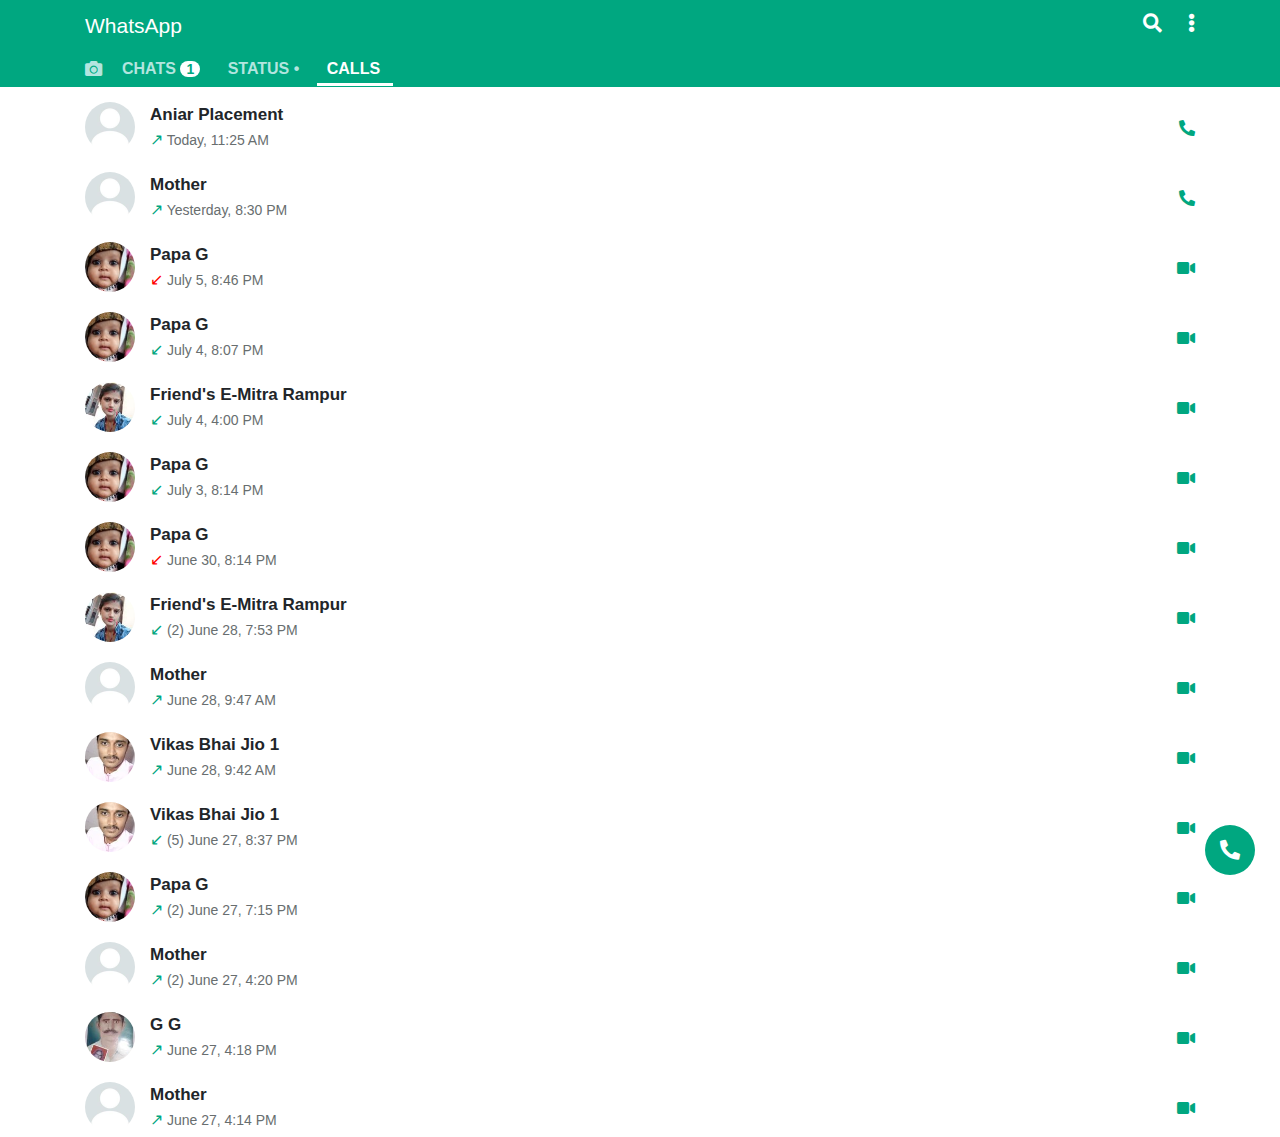
<file: calls.html>
<!doctype html>
<html lang="en">
  <head>
    <!-- Required meta tags -->
    <meta charset="utf-8">
    <meta name="viewport" content="width=device-width, initial-scale=1, shrink-to-fit=no">

    <!-- Bootstrap CSS -->
    <link rel="stylesheet" href="https://cdn.jsdelivr.net/npm/bootstrap@4.0.0/dist/css/bootstrap.min.css">
    <link rel="stylesheet" href="https://cdnjs.cloudflare.com/ajax/libs/font-awesome/5.15.4/css/all.min.css"/>
    <link rel="stylesheet" href="css/style.css">
    <link id="favicon" rel="shortcut icon" href="images/02.png" type="image/png">

    <title>WhatsApp</title>
  </head>
  <body>

  <div class="mane">
    <span class="messcomm"><i class="fa fa-phone-alt"></i></span>
    <section class="bgcolor">
      <div class="container">

        <div class="topdiv">
          <span class="whats">WhatsApp</span>
          <span class="iconbar">
            <i class="fa fa-search"></i> &nbsp; &nbsp; <i class="fa fa-ellipsis-v"></i>
          </span>
        </div>

        <div class="menudiv">
          <div class="cameraicon">
            <span class="camera"><i class="fa fa-camera"></i></span>
          </div>
          <div class="menubtn">
            <a class="whatbtn" href="index.html">CHATS <span class="messgesicon">1</span></a>
            <a class="whatbtn" href="status.html">STATUS •</a>
            <a class="whatbtn active" href="calls.html">CALLS</a>
          </div>
        </div>

      </div>
    </section>

    <section class="chatmember">
      <div class="container">

        <div class="chatsmena">
          <div class="chatimage">
            <img class="image" src="images/14.jpg" alt="" data-toggle="modal" data-target="#exampleModal01">

            <!-- Modal -->
            <div class="modal fade" id="exampleModal01" tabindex="-1" role="dialog" aria-labelledby="exampleModalLabel" aria-hidden="true">

              <div class="modal-dialog modal-dialog-image" role="document">
                <div class="modal-content zoomcontent">

                  <!-- Add image inside the body of modal -->
                  <div class="modal-body modalimage">
                    <span class="zoomimagetext">Aniar Placementa</span>
                    <img class="fullsimage" src= "images/14.jpg" alt="Click on button" />
                    <div class="zoomimageicondiv">
                      <span class="iconbox"><i class="fa fa-comment-dots"></i></span>
                      <span class="iconbox"><i class="fa fa-phone-alt"></i></span>
                      <span class="iconbox"><i class="fa fa-video"></i></span>
                      <span class="iconbox"><i class="fa fa-exclamation-circle"></i></span>
                    </div>
                  </div>
                </div>
              </div>
            </div>
            <!-- Modal end -->

          </div>
          <div class="chatname">
            <div class="headingbox">
              <span class="name">Aniar Placement</span>
              <span class="callsicon"><i class="fa fa-phone-alt"></i></span>
            </div>
            <div class="textbox">
              <span class="chatstext"><span class="upicon">↗</span> Today, 11:25 AM</span>
            </div>
          </div>
        </div>

        <div class="chatsmena">
          <div class="chatimage">
            <img class="image" src="images/14.jpg" alt="" data-toggle="modal" data-target="#exampleModal02">

            <!-- Modal -->
            <div class="modal fade" id="exampleModal02" tabindex="-1" role="dialog" aria-labelledby="exampleModalLabel" aria-hidden="true">

              <div class="modal-dialog modal-dialog-image" role="document">
                <div class="modal-content zoomcontent">

                  <!-- Add image inside the body of modal -->
                  <div class="modal-body modalimage">
                    <span class="zoomimagetext">Mother</span>
                    <img class="fullsimage" src= "images/14.jpg" alt="Click on button" />
                    <div class="zoomimageicondiv">
                      <span class="iconbox"><i class="fa fa-comment-dots"></i></span>
                      <span class="iconbox"><i class="fa fa-phone-alt"></i></span>
                      <span class="iconbox"><i class="fa fa-video"></i></span>
                      <span class="iconbox"><i class="fa fa-exclamation-circle"></i></span>
                    </div>
                  </div>
                </div>
              </div>
            </div>
            <!-- Modal end -->

          </div>
          <div class="chatname">
            <div class="headingbox">
              <span class="name">Mother</span>
              <span class="callsicon"><i class="fa fa-phone-alt"></i></span>
            </div>
            <div class="textbox">
              <span class="chatstext"><span class="upicon">↗</span> Yesterday, 8:30 PM</span>
            </div>
          </div>
        </div>

        <div class="chatsmena">
          <div class="chatimage">
            <img class="image" src="images/6.jpg" alt="" data-toggle="modal" data-target="#exampleModal03">

            <!-- Modal -->
            <div class="modal fade" id="exampleModal03" tabindex="-1" role="dialog" aria-labelledby="exampleModalLabel" aria-hidden="true">

              <div class="modal-dialog modal-dialog-image" role="document">
                <div class="modal-content zoomcontent">

                  <!-- Add image inside the body of modal -->
                  <div class="modal-body modalimage">
                    <span class="zoomimagetext">Papa G</span>
                    <img class="fullsimage" src= "images/6.jpg" alt="Click on button" />
                    <div class="zoomimageicondiv">
                      <span class="iconbox"><i class="fa fa-comment-dots"></i></span>
                      <span class="iconbox"><i class="fa fa-phone-alt"></i></span>
                      <span class="iconbox"><i class="fa fa-video"></i></span>
                      <span class="iconbox"><i class="fa fa-exclamation-circle"></i></span>
                    </div>
                  </div>
                </div>
              </div>
            </div>
            <!-- Modal end -->

          </div>
          <div class="chatname">
            <div class="headingbox">
              <span class="name">Papa G</span>
              <span class="callsicon"><i class="fa fa-video"></i></span>
            </div>
            <div class="textbox">
              <span class="chatstext"><span class="errordownicon">↙</span> July 5, 8:46 PM</span>
            </div>
          </div>
        </div>

        <div class="chatsmena">
          <div class="chatimage">
            <img class="image" src="images/6.jpg" alt="" data-toggle="modal" data-target="#exampleModal04">

            <!-- Modal -->
            <div class="modal fade" id="exampleModal04" tabindex="-1" role="dialog" aria-labelledby="exampleModalLabel" aria-hidden="true">

              <div class="modal-dialog modal-dialog-image" role="document">
                <div class="modal-content zoomcontent">

                  <!-- Add image inside the body of modal -->
                  <div class="modal-body modalimage">
                    <span class="zoomimagetext">Papa G</span>
                    <img class="fullsimage" src= "images/6.jpg" alt="Click on button" />
                    <div class="zoomimageicondiv">
                      <span class="iconbox"><i class="fa fa-comment-dots"></i></span>
                      <span class="iconbox"><i class="fa fa-phone-alt"></i></span>
                      <span class="iconbox"><i class="fa fa-video"></i></span>
                      <span class="iconbox"><i class="fa fa-exclamation-circle"></i></span>
                    </div>
                  </div>
                </div>
              </div>
            </div>
            <!-- Modal end -->

          </div>
          <div class="chatname">
            <div class="headingbox">
              <span class="name">Papa G</span>
              <span class="callsicon"><i class="fa fa-video"></i></span>
            </div>
            <div class="textbox">
              <span class="chatstext"><span class="downicon">↙</span> July 4, 8:07 PM</span>
            </div>
          </div>
        </div>

        <div class="chatsmena">
          <div class="chatimage">
            <img class="image" src="images/3.jpg" alt="" data-toggle="modal" data-target="#exampleModal05">

            <!-- Modal -->
            <div class="modal fade" id="exampleModal05" tabindex="-1" role="dialog" aria-labelledby="exampleModalLabel" aria-hidden="true">

              <div class="modal-dialog modal-dialog-image" role="document">
                <div class="modal-content zoomcontent">

                  <!-- Add image inside the body of modal -->
                  <div class="modal-body modalimage">
                    <span class="zoomimagetext">Friend's E-Mitra Rampur</span>
                    <img class="fullsimage" src= "images/3.jpg" alt="Click on button" />
                    <div class="zoomimageicondiv">
                      <span class="iconbox"><i class="fa fa-comment-dots"></i></span>
                      <span class="iconbox"><i class="fa fa-phone-alt"></i></span>
                      <span class="iconbox"><i class="fa fa-video"></i></span>
                      <span class="iconbox"><i class="fa fa-exclamation-circle"></i></span>
                    </div>
                  </div>
                </div>
              </div>
            </div>
            <!-- Modal end -->

          </div>
          <div class="chatname">
            <div class="headingbox">
              <span class="name">Friend's E-Mitra Rampur</span>
              <span class="callsicon"><i class="fa fa-video"></i></span>
            </div>
            <div class="textbox">
              <span class="chatstext"><span class="downicon">↙</span> July 4, 4:00 PM</span>
            </div>
          </div>
        </div>

        <div class="chatsmena">
          <div class="chatimage">
            <img class="image" src="images/6.jpg" alt="" data-toggle="modal" data-target="#exampleModal06">

            <!-- Modal -->
            <div class="modal fade" id="exampleModal06" tabindex="-1" role="dialog" aria-labelledby="exampleModalLabel" aria-hidden="true">

              <div class="modal-dialog modal-dialog-image" role="document">
                <div class="modal-content zoomcontent">

                  <!-- Add image inside the body of modal -->
                  <div class="modal-body modalimage">
                    <span class="zoomimagetext">Papa G</span>
                    <img class="fullsimage" src= "images/6.jpg" alt="Click on button" />
                    <div class="zoomimageicondiv">
                      <span class="iconbox"><i class="fa fa-comment-dots"></i></span>
                      <span class="iconbox"><i class="fa fa-phone-alt"></i></span>
                      <span class="iconbox"><i class="fa fa-video"></i></span>
                      <span class="iconbox"><i class="fa fa-exclamation-circle"></i></span>
                    </div>
                  </div>
                </div>
              </div>
            </div>
            <!-- Modal end -->

          </div>
          <div class="chatname">
            <div class="headingbox">
              <span class="name">Papa G</span>
              <span class="callsicon"><i class="fa fa-video"></i></span>
            </div>
            <div class="textbox">
              <span class="chatstext"><span class="downicon">↙</span> July 3, 8:14 PM</span>
            </div>
          </div>
        </div>

        <div class="chatsmena">
          <div class="chatimage">
            <img class="image" src="images/6.jpg" alt="" data-toggle="modal" data-target="#exampleModal07">

            <!-- Modal -->
            <div class="modal fade" id="exampleModal07" tabindex="-1" role="dialog" aria-labelledby="exampleModalLabel" aria-hidden="true">

              <div class="modal-dialog modal-dialog-image" role="document">
                <div class="modal-content zoomcontent">

                  <!-- Add image inside the body of modal -->
                  <div class="modal-body modalimage">
                    <span class="zoomimagetext">Papa G</span>
                    <img class="fullsimage" src= "images/6.jpg" alt="Click on button" />
                    <div class="zoomimageicondiv">
                      <span class="iconbox"><i class="fa fa-comment-dots"></i></span>
                      <span class="iconbox"><i class="fa fa-phone-alt"></i></span>
                      <span class="iconbox"><i class="fa fa-video"></i></span>
                      <span class="iconbox"><i class="fa fa-exclamation-circle"></i></span>
                    </div>
                  </div>
                </div>
              </div>
            </div>
            <!-- Modal end -->

          </div>
          <div class="chatname">
            <div class="headingbox">
              <span class="name">Papa G</span>
              <span class="callsicon"><i class="fa fa-video"></i></span>
            </div>
            <div class="textbox">
              <span class="chatstext"><span class="errordownicon">↙</span> June 30, 8:14 PM</span>
            </div>
          </div>
        </div>

        <div class="chatsmena">
          <div class="chatimage">
            <img class="image" src="images/3.jpg" alt="" data-toggle="modal" data-target="#exampleModal08">

            <!-- Modal -->
            <div class="modal fade" id="exampleModal08" tabindex="-1" role="dialog" aria-labelledby="exampleModalLabel" aria-hidden="true">

              <div class="modal-dialog modal-dialog-image" role="document">
                <div class="modal-content zoomcontent">

                  <!-- Add image inside the body of modal -->
                  <div class="modal-body modalimage">
                    <span class="zoomimagetext">Friend's E-Mitra Rampur</span>
                    <img class="fullsimage" src= "images/3.jpg" alt="Click on button" />
                    <div class="zoomimageicondiv">
                      <span class="iconbox"><i class="fa fa-comment-dots"></i></span>
                      <span class="iconbox"><i class="fa fa-phone-alt"></i></span>
                      <span class="iconbox"><i class="fa fa-video"></i></span>
                      <span class="iconbox"><i class="fa fa-exclamation-circle"></i></span>
                    </div>
                  </div>
                </div>
              </div>
            </div>
            <!-- Modal end -->

          </div>
          <div class="chatname">
            <div class="headingbox">
              <span class="name">Friend's E-Mitra Rampur</span>
              <span class="callsicon"><i class="fa fa-video"></i></span>
            </div>
            <div class="textbox">
              <span class="chatstext"><span class="downicon">↙</span> (2) June 28, 7:53 PM</span>
            </div>
          </div>
        </div>

        <div class="chatsmena">
          <div class="chatimage">
            <img class="image" src="images/14.jpg" alt="" data-toggle="modal" data-target="#exampleModal09">

            <!-- Modal -->
            <div class="modal fade" id="exampleModal09" tabindex="-1" role="dialog" aria-labelledby="exampleModalLabel" aria-hidden="true">

              <div class="modal-dialog modal-dialog-image" role="document">
                <div class="modal-content zoomcontent">

                  <!-- Add image inside the body of modal -->
                  <div class="modal-body modalimage">
                    <span class="zoomimagetext">Mother</span>
                    <img class="fullsimage" src= "images/14.jpg" alt="Click on button" />
                    <div class="zoomimageicondiv">
                      <span class="iconbox"><i class="fa fa-comment-dots"></i></span>
                      <span class="iconbox"><i class="fa fa-phone-alt"></i></span>
                      <span class="iconbox"><i class="fa fa-video"></i></span>
                      <span class="iconbox"><i class="fa fa-exclamation-circle"></i></span>
                    </div>
                  </div>
                </div>
              </div>
            </div>
            <!-- Modal end -->

          </div>
          <div class="chatname">
            <div class="headingbox">
              <span class="name">Mother</span>
              <span class="callsicon"><i class="fa fa-video"></i></span>
            </div>
            <div class="textbox">
              <span class="chatstext"><span class="upicon">↗</span> June 28, 9:47 AM</span>
            </div>
          </div>
        </div>

        <div class="chatsmena">
          <div class="chatimage">
            <img class="image" src="images/1.jpg" alt="" data-toggle="modal" data-target="#exampleModal010">

            <!-- Modal -->
            <div class="modal fade" id="exampleModal010" tabindex="-1" role="dialog" aria-labelledby="exampleModalLabel" aria-hidden="true">

              <div class="modal-dialog modal-dialog-image" role="document">
                <div class="modal-content zoomcontent">

                  <!-- Add image inside the body of modal -->
                  <div class="modal-body modalimage">
                    <span class="zoomimagetext">Vikas Bhai Jio 1</span>
                    <img class="fullsimage" src= "images/1.jpg" alt="Click on button" />
                    <div class="zoomimageicondiv">
                      <span class="iconbox"><i class="fa fa-comment-dots"></i></span>
                      <span class="iconbox"><i class="fa fa-phone-alt"></i></span>
                      <span class="iconbox"><i class="fa fa-video"></i></span>
                      <span class="iconbox"><i class="fa fa-exclamation-circle"></i></span>
                    </div>
                  </div>
                </div>
              </div>
            </div>
            <!-- Modal end -->

          </div>
          <div class="chatname">
            <div class="headingbox">
              <span class="name">Vikas Bhai Jio 1</span>
              <span class="callsicon"><i class="fa fa-video"></i></span>
            </div>
            <div class="textbox">
              <span class="chatstext"><span class="upicon">↗</span> June 28, 9:42 AM</span>
            </div>
          </div>
        </div>

        <div class="chatsmena">
          <div class="chatimage">
            <img class="image" src="images/1.jpg" alt="" data-toggle="modal" data-target="#exampleModal011">

            <!-- Modal -->
            <div class="modal fade" id="exampleModal011" tabindex="-1" role="dialog" aria-labelledby="exampleModalLabel" aria-hidden="true">

              <div class="modal-dialog modal-dialog-image" role="document">
                <div class="modal-content zoomcontent">

                  <!-- Add image inside the body of modal -->
                  <div class="modal-body modalimage">
                    <span class="zoomimagetext">Vikas Bhai Jio 1</span>
                    <img class="fullsimage" src= "images/1.jpg" alt="Click on button" />
                    <div class="zoomimageicondiv">
                      <span class="iconbox"><i class="fa fa-comment-dots"></i></span>
                      <span class="iconbox"><i class="fa fa-phone-alt"></i></span>
                      <span class="iconbox"><i class="fa fa-video"></i></span>
                      <span class="iconbox"><i class="fa fa-exclamation-circle"></i></span>
                    </div>
                  </div>
                </div>
              </div>
            </div>
            <!-- Modal end -->

          </div>
          <div class="chatname">
            <div class="headingbox">
              <span class="name">Vikas Bhai Jio 1</span>
              <span class="callsicon"><i class="fa fa-video"></i></span>
            </div>
            <div class="textbox">
              <span class="chatstext"><span class="upicon">↙</span> (5) June 27, 8:37 PM</span>
            </div>
          </div>
        </div>

        <div class="chatsmena">
          <div class="chatimage">
            <img class="image" src="images/6.jpg" alt="" data-toggle="modal" data-target="#exampleModal012">

            <!-- Modal -->
            <div class="modal fade" id="exampleModal012" tabindex="-1" role="dialog" aria-labelledby="exampleModalLabel" aria-hidden="true">

              <div class="modal-dialog modal-dialog-image" role="document">
                <div class="modal-content zoomcontent">

                  <!-- Add image inside the body of modal -->
                  <div class="modal-body modalimage">
                    <span class="zoomimagetext">Papa G</span>
                    <img class="fullsimage" src= "images/6.jpg" alt="Click on button" />
                    <div class="zoomimageicondiv">
                      <span class="iconbox"><i class="fa fa-comment-dots"></i></span>
                      <span class="iconbox"><i class="fa fa-phone-alt"></i></span>
                      <span class="iconbox"><i class="fa fa-video"></i></span>
                      <span class="iconbox"><i class="fa fa-exclamation-circle"></i></span>
                    </div>
                  </div>
                </div>
              </div>
            </div>
            <!-- Modal end -->

          </div>
          <div class="chatname">
            <div class="headingbox">
              <span class="name">Papa G</span>
              <span class="callsicon"><i class="fa fa-video"></i></span>
            </div>
            <div class="textbox">
              <span class="chatstext"><span class="downicon">↗</span> (2) June 27, 7:15 PM</span>
            </div>
          </div>
        </div>

        <div class="chatsmena">
          <div class="chatimage">
            <img class="image" src="images/14.jpg" alt="" data-toggle="modal" data-target="#exampleModal013">

            <!-- Modal -->
            <div class="modal fade" id="exampleModal013" tabindex="-1" role="dialog" aria-labelledby="exampleModalLabel" aria-hidden="true">

              <div class="modal-dialog modal-dialog-image" role="document">
                <div class="modal-content zoomcontent">

                  <!-- Add image inside the body of modal -->
                  <div class="modal-body modalimage">
                    <span class="zoomimagetext">Mother</span>
                    <img class="fullsimage" src= "images/14.jpg" alt="Click on button" />
                    <div class="zoomimageicondiv">
                      <span class="iconbox"><i class="fa fa-comment-dots"></i></span>
                      <span class="iconbox"><i class="fa fa-phone-alt"></i></span>
                      <span class="iconbox"><i class="fa fa-video"></i></span>
                      <span class="iconbox"><i class="fa fa-exclamation-circle"></i></span>
                    </div>
                  </div>
                </div>
              </div>
            </div>
            <!-- Modal end -->

          </div>
          <div class="chatname">
            <div class="headingbox">
              <span class="name">Mother</span>
              <span class="callsicon"><i class="fa fa-video"></i></span>
            </div>
            <div class="textbox">
              <span class="chatstext"><span class="upicon">↗</span> (2) June 27, 4:20 PM</span>
            </div>
          </div>
        </div>

        <div class="chatsmena">
          <div class="chatimage">
            <img class="image" src="images/10.jpg" alt="" data-toggle="modal" data-target="#exampleModal014">

            <!-- Modal -->
            <div class="modal fade" id="exampleModal014" tabindex="-1" role="dialog" aria-labelledby="exampleModalLabel" aria-hidden="true">

              <div class="modal-dialog modal-dialog-image" role="document">
                <div class="modal-content zoomcontent">

                  <!-- Add image inside the body of modal -->
                  <div class="modal-body modalimage">
                    <span class="zoomimagetext">G G</span>
                    <img class="fullsimage" src= "images/10.jpg" alt="Click on button" />
                    <div class="zoomimageicondiv">
                      <span class="iconbox"><i class="fa fa-comment-dots"></i></span>
                      <span class="iconbox"><i class="fa fa-phone-alt"></i></span>
                      <span class="iconbox"><i class="fa fa-video"></i></span>
                      <span class="iconbox"><i class="fa fa-exclamation-circle"></i></span>
                    </div>
                  </div>
                </div>
              </div>
            </div>
            <!-- Modal end -->

          </div>
          <div class="chatname">
            <div class="headingbox">
              <span class="name">G G</span>
              <span class="callsicon"><i class="fa fa-video"></i></span>
            </div>
            <div class="textbox">
              <span class="chatstext"><span class="upicon">↗</span> June 27, 4:18 PM</span>
            </div>
          </div>
        </div>

        <div class="chatsmena">
          <div class="chatimage">
            <img class="image" src="images/14.jpg" alt="" data-toggle="modal" data-target="#exampleModal015">

            <!-- Modal -->
            <div class="modal fade" id="exampleModal015" tabindex="-1" role="dialog" aria-labelledby="exampleModalLabel" aria-hidden="true">

              <div class="modal-dialog modal-dialog-image" role="document">
                <div class="modal-content zoomcontent">

                  <!-- Add image inside the body of modal -->
                  <div class="modal-body modalimage">
                    <span class="zoomimagetext">Mother</span>
                    <img class="fullsimage" src= "images/14.jpg" alt="Click on button" />
                    <div class="zoomimageicondiv">
                      <span class="iconbox"><i class="fa fa-comment-dots"></i></span>
                      <span class="iconbox"><i class="fa fa-phone-alt"></i></span>
                      <span class="iconbox"><i class="fa fa-video"></i></span>
                      <span class="iconbox"><i class="fa fa-exclamation-circle"></i></span>
                    </div>
                  </div>
                </div>
              </div>
            </div>
            <!-- Modal end -->

          </div>
          <div class="chatname">
            <div class="headingbox">
              <span class="name">Mother</span>
              <span class="callsicon"><i class="fa fa-video"></i></span>
            </div>
            <div class="textbox">
              <span class="chatstext"><span class="upicon">↗</span> June 27, 4:14 PM</span>
            </div>
          </div>
        </div>

      </div>
    </section>



  </div>





    <!-- Optional JavaScript -->
    <!-- jQuery first, then Popper.js, then Bootstrap JS -->
    <script src="https://code.jquery.com/jquery-3.2.1.slim.min.js"></script>
    <script src="https://cdn.jsdelivr.net/npm/popper.js@1.12.9/dist/umd/popper.min.js"></script>
    <script src="https://cdn.jsdelivr.net/npm/bootstrap@4.0.0/dist/js/bootstrap.min.js"></script>
  </body>
</html>
</file>
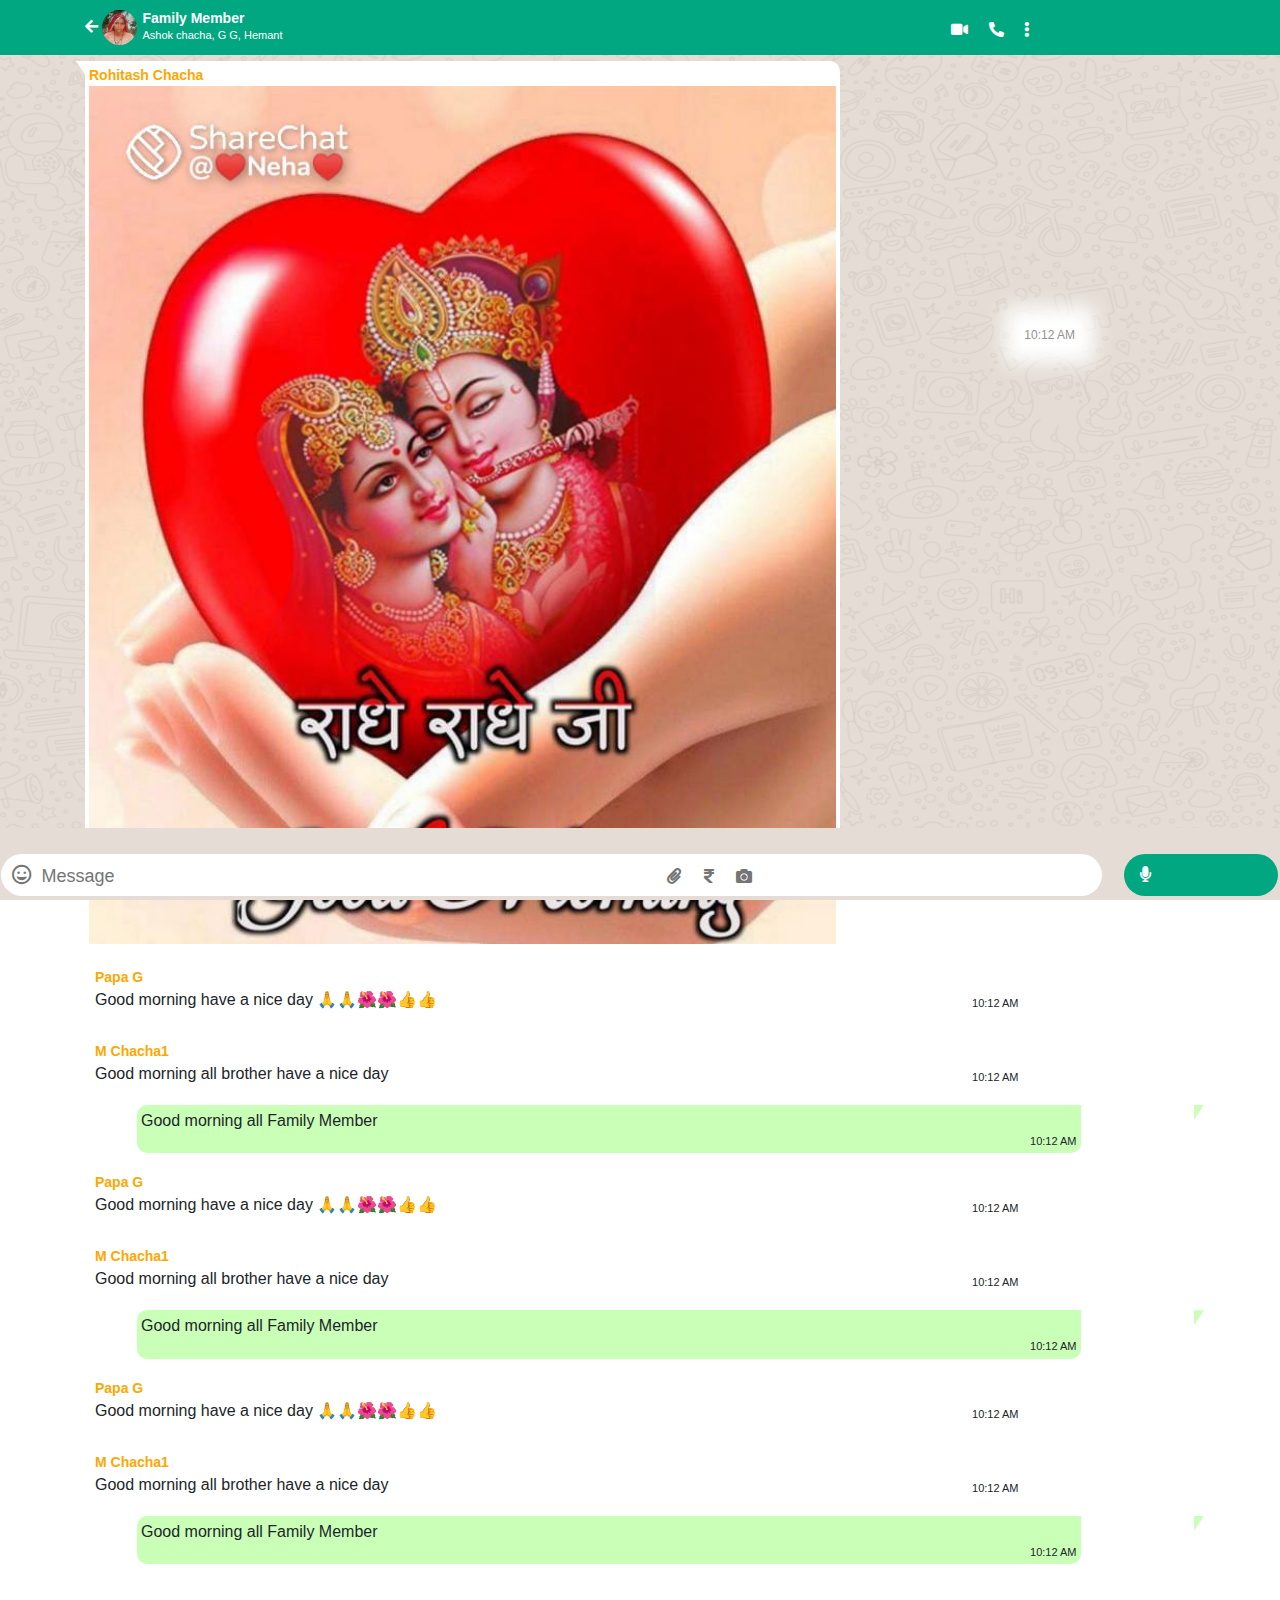
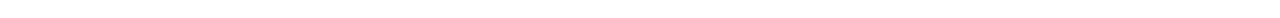
<file: chats_view.html>
<!doctype html>
<html lang="en">
  <head>
    <!-- Required meta tags -->
    <meta charset="utf-8">
    <meta name="viewport" content="width=device-width, initial-scale=1, shrink-to-fit=no">

    <!-- Bootstrap CSS -->
    <link rel="stylesheet" href="https://cdn.jsdelivr.net/npm/bootstrap@4.0.0/dist/css/bootstrap.min.css">
    <link rel="stylesheet" href="https://cdnjs.cloudflare.com/ajax/libs/font-awesome/5.15.4/css/all.min.css"/>
    <link rel="stylesheet" href="css/style.css">
    <link id="favicon" rel="shortcut icon" href="images/02.png" type="image/png">

    <title>WhatsApp</title>
  </head>
  <body>

  <div class="mane">
    <section class="chatsbgcolor">
      <div class="container">
        <div class="chatsgorupbox">
          <div class="chatimage">
            <a class="chatsarrow" href="index.html"><i class="fa fa-arrow-left"></i></a>
            <img class="chatsimage" src="images/2.jpg" alt="">
          </div>
          <div class="chatnameandicon">
            <div class="headingbox">
              <span class="chatsclickname">Family Member</span>
              <span class="chatsiconbar">
                <i class="fa fa-video"></i>  &nbsp; &nbsp; <i class="fa fa-phone-alt"></i> &nbsp; &nbsp; <i class="fa fa-ellipsis-v"></i>
              </span>
            </div>
            <div class="textbox">
              <span class="gorupname">Ashok chacha, G G, Hemant</span>
            </div>
          </div>
        </div>
      </div>
    </section>

    <section class="clickchatopen">
      <div class="container">
        <div class="chatsmessges">
          <div class="sendimagebox">
            <span class="tircon"></span>
            <div class="sendimagebox1">
              <span class="messgessendname">Rohitash Chacha</span>
              <img class="sendimage" src="images/001.jfif" alt="">
              <span class="sendimagetime">10:12 AM</span>
            </div>
          </div>

          <div class="sendchatmessage">
            <span class="tircon"></span>
            <div class="sendchatmessage1">
              <span class="messgessendname">Papa G</span>
              <span class="sendtext">Good morning have a nice day 🙏🙏🌺🌺👍👍<span class="sendmessagetime">10:12 AM</span></span>
            </div>
          </div>

          <div class="sendchatmessage">
            <span class="tircon"></span>
            <div class="sendchatmessage1">
              <span class="messgessendname">M Chacha1</span>
              <span class="sendtext">Good morning all brother have a nice day<span class="sendmessagetime">10:12 AM</span></span>
            </div>
          </div>

          <div class="mysendmessage">
            <span class="mysendtircon"></span>
            <div class="mysendmessage1">
              <span class="sendtext">Good morning all Family Member</span>
              <span class="mysendmessagetime">10:12 AM</span>
            </div>
          </div>

          <div class="sendchatmessage">
            <span class="tircon"></span>
            <div class="sendchatmessage1">
              <span class="messgessendname">Papa G</span>
              <span class="sendtext">Good morning have a nice day 🙏🙏🌺🌺👍👍<span class="sendmessagetime">10:12 AM</span></span>
            </div>
          </div>

          <div class="sendchatmessage">
            <span class="tircon"></span>
            <div class="sendchatmessage1">
              <span class="messgessendname">M Chacha1</span>
              <span class="sendtext">Good morning all brother have a nice day<span class="sendmessagetime">10:12 AM</span></span>
            </div>
          </div>

          <div class="mysendmessage">
            <span class="mysendtircon"></span>
            <div class="mysendmessage1">
              <span class="sendtext">Good morning all Family Member</span>
              <span class="mysendmessagetime">10:12 AM</span>
            </div>
          </div>

          <div class="sendchatmessage">
            <span class="tircon"></span>
            <div class="sendchatmessage1">
              <span class="messgessendname">Papa G</span>
              <span class="sendtext">Good morning have a nice day 🙏🙏🌺🌺👍👍<span class="sendmessagetime">10:12 AM</span></span>
            </div>
          </div>

          <div class="sendchatmessage">
            <span class="tircon"></span>
            <div class="sendchatmessage1">
              <span class="messgessendname">M Chacha1</span>
              <span class="sendtext">Good morning all brother have a nice day<span class="sendmessagetime">10:12 AM</span></span>
            </div>
          </div>

          <div class="mysendmessage">
            <span class="mysendtircon"></span>
            <div class="mysendmessage1">
              <span class="sendtext">Good morning all Family Member</span>
              <span class="mysendmessagetime">10:12 AM</span>
            </div>
          </div>

        </div>
      </div>
      <div class="chatsfullpage">
        <div class="texttype">
          <span class="emoji"><i class="far fa-grin"></i></span>
          <input class="inputmessges" type="text" name="type" value="" placeholder="Message">
          <span class="chatsmessgesicon"><i class="fa fa-paperclip"></i> &nbsp; &nbsp; <i class="fas fa-rupee-sign"></i> &nbsp; &nbsp; <i class="fa fa-camera"></i></span>
        </div>
        <div class="microbox">
          <span class="micro"><i class="fas fa-microphone"></i></span>
        </div>
      </div>
    </section>

  </div>





    <!-- Optional JavaScript -->
    <!-- jQuery first, then Popper.js, then Bootstrap JS -->
    <script src="https://code.jquery.com/jquery-3.2.1.slim.min.js"></script>
    <script src="https://cdn.jsdelivr.net/npm/popper.js@1.12.9/dist/umd/popper.min.js"></script>
    <script src="https://cdn.jsdelivr.net/npm/bootstrap@4.0.0/dist/js/bootstrap.min.js"></script>
  </body>
</html>
</file>
<file: css/style.css>
* {
  margin: 0;
  padding: 0;
  user-select: none;
}
.bgcolor {
    background: #00A780;
    padding-top: 10px;
    color: white;
    position: sticky;
    top: -50px;
}
.topdiv {
    margin-bottom: 15px;
}
.iconbar {
    float: right;
    font-size: 19px;
}
.whats {
    font-size: 21px;
}
a:hover {
    color: #b3e5df;
    text-decoration: none;
}
.menudiv {
    display: flex;
    padding-bottom: 5px;
}
.camera {
    font-size: 17px;
    color: #B3E5DF;
    padding-right: 10px;
}
.whatbtn {
  color: #B3E5DF;
  padding: 0px 13px 0px 10px;
  font-weight: 600;
}
.active {
    border-bottom: 3px solid;
    padding-bottom: 6px;
    color: white;
}
.messgesicon {
    background: #ffffff;
    padding: 0px 6px;
    border-radius: 38px;
    text-align: center;
    color: #00a780;
    font-size: 14px;
}
.chatsmena:hover {
    background: #f0f6f6;
    cursor: pointer;
}
.chatsmena {
    display: flex;
    padding: 15px 0px 5px 0px;
}
.image {
    border-radius: 40px;
    width: 50px;
    margin-right: 15px;
}
.imagestatus {
    border-radius: 40px;
    border: 2px dashed #00a780;
    width: 50px;
    margin-right: 15px;
}
.chatname {
    width: 100%;
}
.name {
    font-weight: 700;
    font-size: 17px;
}
.time {
    float: right;
    font-size: 12px;
    color: #686E6F;
}
.time1 {
    float: right;
    font-size: 12px;
    color: #2AC663;
}
.chatstext {
    font-size: 14px;
    color: #686E6F;
}
.messges {
    background: #2AC663;
    padding: 0px 7px;
    border-radius: 38px;
    text-align: center;
    color: white;
    font-size: 14px;
    float: right;
}
.textbox {
    /* overflow: hidden; */
    height: 24px;
    white-space: nowrap;
    text-overflow: ellipsis;
    overflow: hidden !important;
}
.fafa {
    color: red;
}
.messcomm {
    background: #00a780;
    color: white;
    border-radius: 50%;
    padding: 10px 15px;
    bottom: 25px;
    right: 25px;
    position: fixed;
    z-index: 999;
    font-size: 20px;
}
.messpen {
    background: #e2ebe9;
    color: #686e6f;
    border-radius: 50%;
    padding: 7px 12px;
    bottom: 85px;
    right: 27px;
    position: fixed;
    z-index: 999;
    font-size: 20px;
    box-shadow: 5px 3px 9px 1px #ccc;
}
.plus {
    position: absolute;
    background: #00a780;
    border-radius: 50%;
    border: 2px solid white;
    padding: 0px 5px;
    color: white;
    margin: 25px 0px 0px 30px;
}
.callsicon {
    float: right;
    font-size: 16px;
    color: #00a780;
    padding-top: 15px;
}
.upicon {
    font-size: 16px;
    color: #00a780;
}
.errordownicon {
    font-size: 16px;
    color: red;
}
.downicon {
    font-size: 16px;
    color: #00a780;
}
.modal-dialog-image {
    margin-top: 86px;
    /* margin-left: 38px; */
    width: fit-content;
}
.modalimage {
    margin: 0;
    padding: 0;
}
.zoomcontent {
    overflow: hidden !important;
}
.fullsimage {
    width: 357px;
}
.zoomimagetext {
    width: 100%;
    position: absolute;
    color: white;
    font-size: 18px;
    padding: 2px 8px;
    background: #0a0a0a33;
}
.zoomimageicondiv {
    width: 100%;
    background: white;
    position: fixed;
    top: 85%;
    height: 15%;
    padding-top: 11px;
}
.iconbox {
    color: #00a780;
    font-size: 20px;
    padding: 0px 32px 0px 33px;
}
.chatsclick {
    width: 81%;
    color: black;
}
.chatsclick:hover {
    color: black;
}

.chatsbgcolor {
    width: 100%;
    background: #00A780;
    /* padding-top: 10px; */
    color: white;
    position: fixed;
    top: 0px;
    z-index: 999;
}
.chatsgorupbox {
    display: flex;
    padding: 10px 0px 5px 0px;
}
.chatsimage {
    border-radius: 40px;
    width: 35px;
    margin-right: 5px;
}
a.chatsarrow {
    color: white;
    font-size: 15px;
}
.chatstitlename {
    color: white;
    font-size: 18px;
    font-weight: 500;
}
.chatsiconbar {
    float: right;
    font-size: 15px;
    padding-top: 12px;
}
.chatnameandicon {
    width: 80%;
    line-height: 1;
}
.gorupname {
    font-size: 11px;
}
.clickchatopen {
    background: url(../images/01.png);
    min-height: 579px;
    height: 100%;
    position: relative;
    top: 55px;
    background-attachment: fixed;
    background-repeat: round;
}
.chatsclickname {
    font-weight: 700;
    font-size: 14px;
}

.chatsfullpage {
    position: fixed;
    top: auto;
    height: 8%;
    bottom: 0px;
    background: #e5ddd5;
    width: 100%;
}
.texttype {
    position: absolute;
    background: white;
    border-radius: 70px;
    width: 86%;
    height: 42px;
    bottom: 0;
    margin-left: 1px;
    padding-top: 6px;
    margin-bottom: 4px;
}
.emoji {
    font-size: 20px;
    color: #757575;
    padding-left: 11px;
}
.microbox {
    position: absolute;
    background: #00a780;
    border-radius: 70px;
    width: 12%;
    height: 42px;
    bottom: 0;
    right: 0;
    margin-right: 2px;
    padding-top: 9px;
    margin-bottom: 4px;
}
.micro {
    padding-left: 16px;
    color: white;
}
.inputmessges {
    border: 0;
    padding-left: 6px;
    font-size: 18px;
    width: 57%;
}
.inputmessges:focus {
  outline: none;
}
.chatsmessgesicon {
    color: #757575;
}

.sendchatmessage1 {
    background: #fff;
    border-radius: 0px 10px 10px 10px;
    padding: 10px;
    width: 85%;
    margin-top: 9px;
    display: grid;
}
.messgessendname {
    color: #fba802;
    font-weight: 600;
    font-size: 14px;
}
.sendmessagetime {
    float: right;
    font-size: 11px;
    font-weight: 400;
    padding-top: 7px;
}
.tircon {
    clip-path: polygon(100% 0, 0 0, 100% 100%);
    background: white;
    width: 10px;
    height: 15px;
    margin-top: 0px;
    position: absolute;
    left: -9px;
}
.chatsmessges {
    position: relative;
    bottom: 54px;
    padding-top: 60px;
}
.sendimage {
    width: 100%;
}
.sendimagebox1 {
    background: white;
    display: grid;
    width: 68%;
    border-radius: 0px 10px 10px 10px;
    padding: 4px;
}
.sendimagetime {
    position: absolute;
    top: 325px;
    right: 120px;
    font-size: 12px;
    color: #949191;
    background: #ffffff;
    box-shadow: 0px 0px 19px 19px #fff;
}
.mysendtircon {
    clip-path: polygon(100% 0, 0 0, 0 100%);
    background: #caffb8;
    width: 10px;
    height: 15px;
    margin-top: 0px;
    position: absolute;
    right: -9px;
}
.mysendmessage1 {
    background: #caffb8;
    display: grid;
    width: 85%;
    border-radius: 10px 0px 10px 10px;
    padding: 4px;
    margin: 9px 0px 0px 52px;
}
.mysendmessagetime {
    text-align: end;
    font-size: 11px;
    font-weight: 400;
}
</file>
